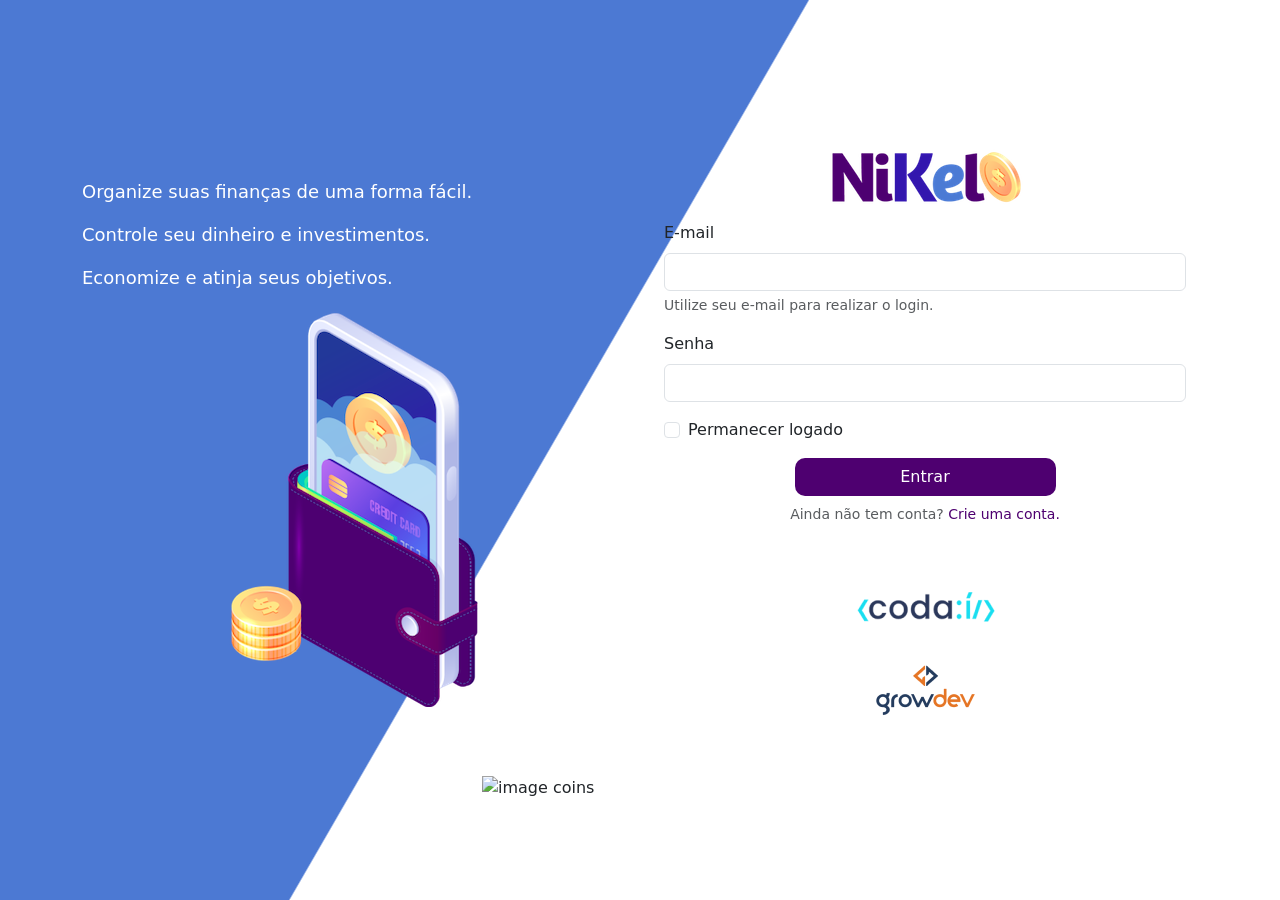
<file: public/index.html>
<!DOCTYPE html>
<html lang="PT-BR">
<head>
    <meta charset="UTF-8">
    <meta name="viewport" content="width=device-width, initial-scale=1.0">
    <title>Nikel</title>
    <link href="https://cdn.jsdelivr.net/npm/bootstrap@5.1.3/dist/css/bootstrap.min.css" rel="stylesheet" integrity="sha384-1BmE4kWBq78iYhFldvKuhfTAU6auU8tT94WrHftjDbrCEXSU1oBoqyl2QvZ6jIW3" crossorigin="anonymous">
    <link rel="stylesheet" href="css/styles.css">
</head>
<body id="login">
 <main>
    <div class="container">
        <div class="row vh-100">
            <div class="col  d-flex justify-content-center my-5 flex-column">
             <div class="text-login">
                <p>Organize suas finanças de uma forma fácil.</p>                  
                <p>Controle seu dinheiro e investimentos.</p>
                <p>Economize e atinja seus objetivos.</p>
             </div>
             <div class="text-center mb-3">
                <img src="assets/images/pocket.png" alt="image pocket" class="img-fluid" srcset="">
                <img srcvisual ="assets/images/coins.png" alt="image coins" class="img-fluid d-none d-md-inline coins" srcset="">   
             </div>
            </div>
            <div class="col d-flex justify-content-center my-5 flex-column">
                <div class="container">
                    <div class="row">
                        <div class="col">
                            <div class="text-center mb-3">
                            <img src="assets/images/nikel-logo.png" alt="logo Nikel" class="img-fluid" srcset="">   
                            </div>
                        </div>
                    </div>
                    <div class="row">
                        <div class="col">
                            <form id="login-form">
                                <div class="mb-3">
                                    <label for="email-input" class="form-label">E-mail</label>
                                    <input type="email" class="form-control" id="email-input" aria-describedby="emailHelp">
                                    <div id="emailHelp" class="form-text">Utilize seu e-mail para realizar o login.</div>
                                </div>
                                <div class="mb-3">
                                    <label for="password-input" class="form-label">Senha</label>
                                    <input type="password" class="form-control" id="password-input">
                                </div>
                                <div class="mb-3 form-check">
                                    <input type="checkbox" class="form-check-input" id="session-check">
                                    <label class="form-check-label" for="session-check">Permanecer logado</label>
                                </div>
                                <button type="submit" class="btn button-login">Entrar</button>
                                </form>
                        </div>
                </div>
                <div class="row">
                    <div class="col">
                        <p id="link-conta" class="text-center mt-2 form-text" data-bs-toggle="modal" data-bs-target="#register-modal">Ainda não tem conta? <span class="link-default">Crie uma conta.</span></p>
                    </div>
                </div>
            </div>
            <div class="row">
                <div class="col">
                    <div class="text-center mt-5">
                        <img src="assets/images/codai-logo.png" alt="logo codai" class="img-fluid" srcset="">
                    </div>
                </div>
            </div>
                        <div class="row">
                <div class="col">
                    <div class="text-center">
                        <img src="assets/images/growdev-logo.png" alt="logo growdev" class="img-fluid" srcset="">
                    </div>
                </div>
            </div>
    </div>
 <!-- Modal -->
<div class="modal fade" id="register-modal" tabindex="-1" aria-labelledby="exampleModalLabel" aria-hidden="true">
  <div class="modal-dialog">
    <div class="modal-content">
      <div class="modal-header">
        <h5 class="modal-title" id="exampleModalLabel">Crie sua conta</h5>
        <button type="button" class="btn-close" data-bs-dismiss="modal" aria-label="Close"></button>
      </div>
      <form id="create-form">
      <div class="modal-body">
        <div class="mb-3">
    <label for="email-create-input" class="form-label">E-mail</label>
    <input type="email" class="form-control" id="email-create-input" aria-describedby="emailHelp" required>
    <div id="emailHelp" class="form-text">Utilize seu e-mail para criar a conta.
    </div>
        </div>
  <div class="mb-3">
    <label for="password-create-input" class="form-label">Senha</label>
    <input type="password" class="form-control" id="password-create-input" required>
    <div id="emailHelp" class="form-text">Utilize uma senha fácil de lembrar e anote para não esquecer.
    </div>
    </div>
        </div>
      <div class="modal-footer">
        <button type="button" class="btn btn-secondary button-cancel" data-bs-dismiss="modal">Cancelar</button>
        <button type="submit" class="btn button-default">Criar conta</button>
      </div>
    </form>
    </div>
  </div>
</div>
</main>   

<script src="https://cdn.jsdelivr.net/npm/bootstrap@5.1.3/dist/js/bootstrap.bundle.min.js" integrity="sha384-ka7Sk0Gln4gmtz2MlQnikT1wXgYsOg+OMhuP+IlRH9sENBO0LRn5q+8nbTov4+1p" crossorigin="anonymous"></script>
<script src="./js/index.js"></script>
</body>
</html>
</file>
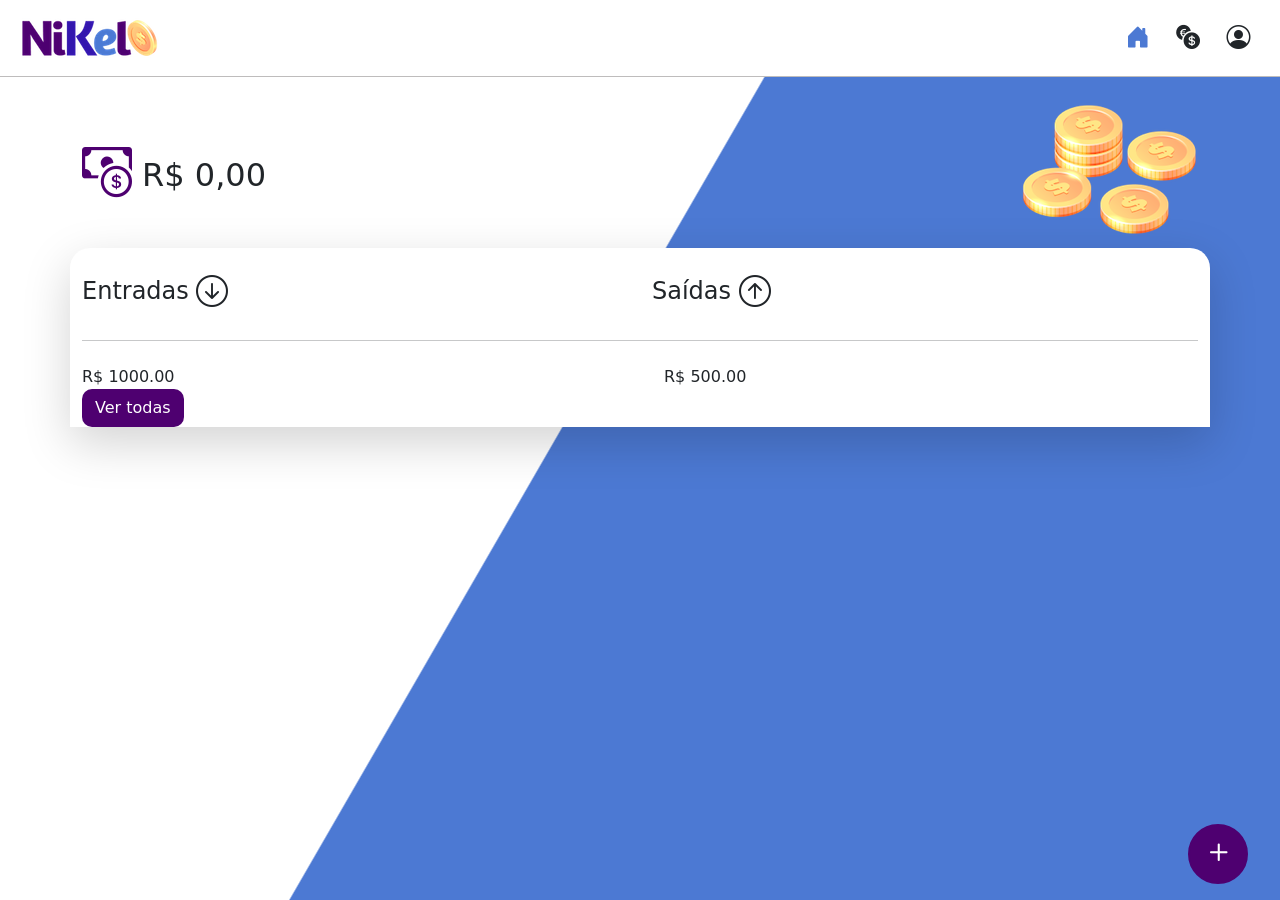
<file: public/home.html>
<!DOCTYPE html>
<html lang="PT-BR">
<head>
    <meta charset="UTF-8">
    <meta name="viewport" content="width=device-width, initial-scale=1.0">
    <title>Nikel - Home</title>
    <link rel="stylesheet" href="https://cdn.jsdelivr.net/npm/bootstrap-icons@1.13.1/font/bootstrap-icons.min.css">
    <link href="https://cdn.jsdelivr.net/npm/bootstrap@5.1.3/dist/css/bootstrap.min.css" rel="stylesheet" integrity="sha384-1BmE4kWBq78iYhFldvKuhfTAU6auU8tT94WrHftjDbrCEXSU1oBoqyl2QvZ6jIW3" crossorigin="anonymous">
    <link rel="stylesheet" href="css/styles.css">
</head>
<body id="app">
    <header>
        <nav class="navbar navbar-expand navbar-light bg-white">
  <div class="container-fluid">
    <a class="navbar-brand" href="#">
        <img src="assets/images/nikel-small-logo.png" alt="logo Nikel" class="img-fluid" srcset="" style="height: 40px;">
    </a>
    <button class="navbar-toggler" type="button" data-bs-toggle="collapse" data-bs-target="#navbarSupportedContent" aria-controls="navbarSupportedContent" aria-expanded="false" aria-label="Toggle navigation">
      <span class="navbar-toggler-icon"></span>
    </button>
    <div class="collapse navbar-collapse justify-content-end" id="navbarSupportedContent">
      <div class="d-flex">
        <a link href="home.html"><button class="btn" type="button"><i class="bi bi-house-door-fill fs-4 color-secondary"></i></button></a>
        <a link href="transactions.html"><button class="btn" type="button"><i class="bi bi-currency-exchange fs-4"></i></button></a>
        
        <div class="dropdown">
   <button class="btn" type="button" id="dropdownMenuButton1" data-bs-toggle="dropdown" aria-expanded="false">
    <i class="bi bi-person-circle fs-4"></i>
    </button>
  <ul class="dropdown-menu" aria-labelledby="dropdownMenuButton1">
    <li><a class="dropdown-item" href="#">Sair</a></li>
   
  </ul>
</div>
    </div>
    </div>
  </div>
</nav>
    </header>

 <main>
    <div class="container-lg">
        <div class="row">
            <div class="col d-flex mt-4 justify-content-start align-items-center">
                <i class="bi bi-cash-coin color-primary icon-detail"></i>
                <span class="fs-2">R$ 0,00</span>    
            </div>
            <div class="col d-flex mt-4 justify-content-end">
                <div class="text-center">
                    <img src="assets/images/coins-small.png" alt="image coins" srcset="">
                </div>           
            </div>
        </div>
        <div class="row">
            <div class="col-12 info shadow-lg">
                <div class="container">
                    <div class="row">
                        <div class="col-6">
                            <span class="fs-4">Entradas <i class="bi bi-arrow-down-circle fs-2 align-middle"></i></span>    
                        </div>
                        <div class="col-6">
                            <span class="fs-4">Saídas <i class="bi bi-arrow-up-circle fs-2 align-middle"></i></span>
                        </div>
                        <div class="col-12 my-2">
                            <hr>
                        </div>
                    </div>
                    <div class="row">
                        <div class="col-6">
                            <div class="container">
                                <div class="col">
                                    <div class="row">
                                        R$ 1000.00
                                    </div>
                                </div>
                            </div>       
                        </div>
                        <div class="col-6">
                            <div class="container">
                                <div class="row">
                                    <div class="col">
                                        R$ 500.00
                                    </div>
                                </div>
                            </div>
                        </div>
                        <div class="col-12">
                            <button type="button" class="btn button-default">Ver todas</button>
                        </div>
                    </div>
                </div>
            </div>
        </div>
        <button class="btn button-float" data-bs-toggle="modal" data-bs-target="#transaction-modal"><i class="bi bi-plus"></i></button>
    </div>
    </div>
</div>
       <!-- Modal -->
<div class="modal fade" id="transaction-modal" tabindex="-1" aria-labelledby="exampleModalLabel" aria-hidden="true">
  <div class="modal-dialog">
    <div class="modal-content">
      <div class="modal-header">
        <h5 class="modal-title" id="exampleModalLabel">Adicionar Lançamento</h5>
        <button type="button" class="btn-close" data-bs-dismiss="modal" aria-label="Close"></button>
      </div>
      <form id="transaction-form">
      <div class="modal-body">
        <div class="mb-3">
            <label for="value-input" class="form-label">Valor</label>
            <input type="number" class="form-control" id="value-input" aria-describedby="emailHelp">
        </div>
        <div class="mb-3">
            <label for="description-input" class="form-label">Descrição</label>
            <input type="text" class="form-control" id="description-input">
        </div>
         <div class="mb-3">
            <label for="date-input" class="form-label">Data</label>
            <input type="date" class="form-control" id="date-input">
        </div>
        <div class="mb-3">
            <div class="form-check form-check-inline">
                <input class="form-check-input" type="radio" name="type-input" id="1" value="1" checked>
                <label class="form-check-label" for="inlineRadio1">Entrada</label>
            </div>
            <div class="form-check form-check-inline">
                <input class="form-check-input" type="radio" name="type-input" id="2" value="2">
                <label class="form-check-label" for="inlineRadio2">Saída</label>
            </div>
        </div>
        <div class="modal-footer">
        <button type="button" class="btn btn-secondary button-cancel" data-bs-dismiss="modal">Cancelar</button>
        <button type="submit" class="btn button-default">Adicionar</button>
        </div>
        </div>
        </div>
        </div>
     </form>
    </div>
</main>   
 
 <script src="https://cdn.jsdelivr.net/npm/bootstrap@5.1.3/dist/js/bootstrap.bundle.min.js" integrity="sha384-ka7Sk0Gln4gmtz2MlQnikT1wXgYsOg+OMhuP+IlRH9sENBO0LRn5q+8nbTov4+1p" crossorigin="anonymous"></script>
</body>
</html>
</file>
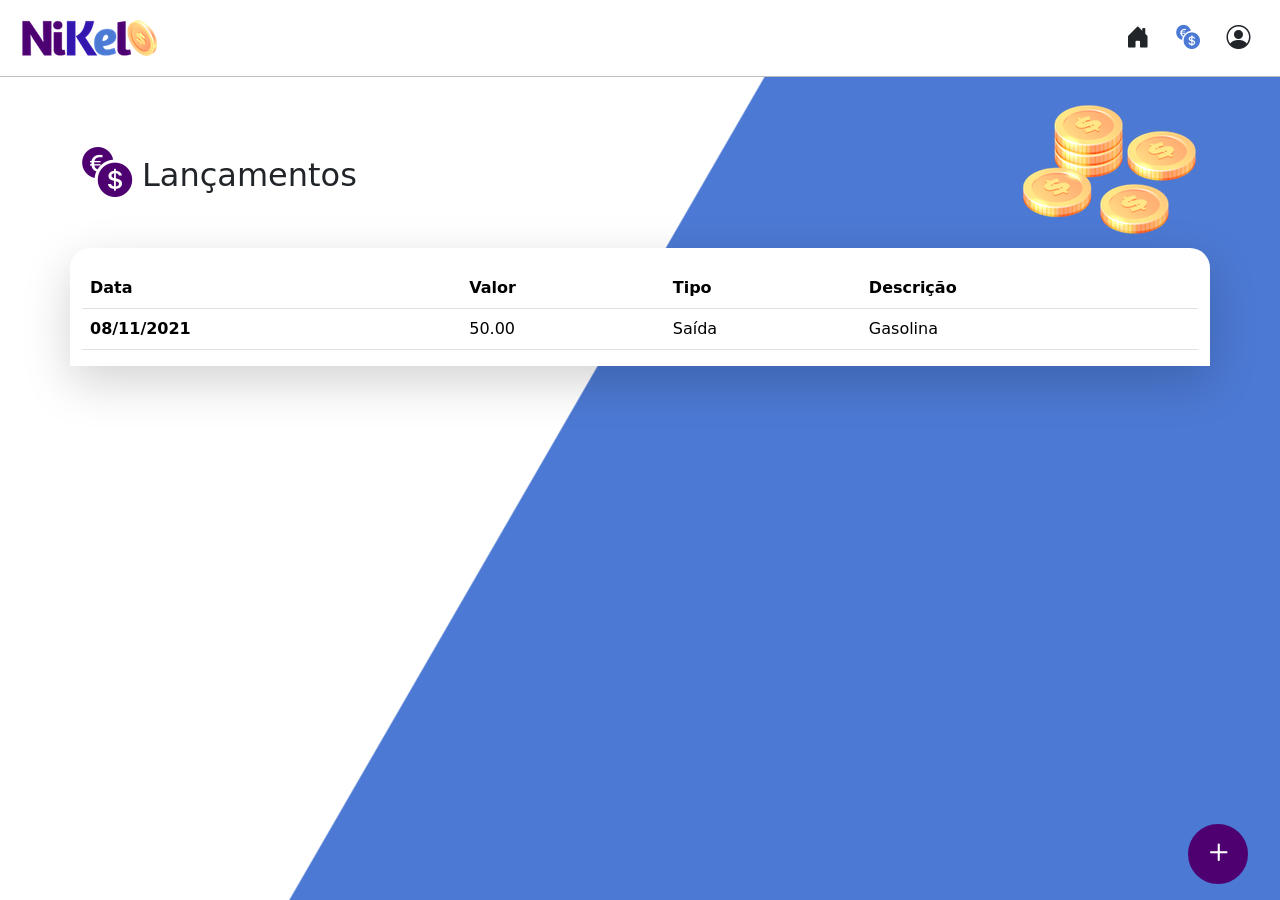
<file: public/transactions.html>
<!DOCTYPE html>
<html lang="PT-BR">
<head>
    <meta charset="UTF-8">
    <meta name="viewport" content="width=device-width, initial-scale=1.0">
    <title>Nikel - Lançamentos</title>
    <link rel="stylesheet" href="https://cdn.jsdelivr.net/npm/bootstrap-icons@1.13.1/font/bootstrap-icons.min.css">
    <link href="https://cdn.jsdelivr.net/npm/bootstrap@5.1.3/dist/css/bootstrap.min.css" rel="stylesheet" integrity="sha384-1BmE4kWBq78iYhFldvKuhfTAU6auU8tT94WrHftjDbrCEXSU1oBoqyl2QvZ6jIW3" crossorigin="anonymous">
    <link rel="stylesheet" href="css/styles.css">
</head>
<body id="app">
    <header>
        <nav class="navbar navbar-expand navbar-light bg-white">
  <div class="container-fluid">
    <a class="navbar-brand" href="#">
        <img src="assets/images/nikel-small-logo.png" alt="logo Nikel" class="img-fluid" srcset="" style="height: 40px;">
    </a>
    <button class="navbar-toggler" type="button" data-bs-toggle="collapse" data-bs-target="#navbarSupportedContent" aria-controls="navbarSupportedContent" aria-expanded="false" aria-label="Toggle navigation">
      <span class="navbar-toggler-icon"></span>
    </button>
    <div class="collapse navbar-collapse justify-content-end" id="navbarSupportedContent">
      <div class="d-flex">
        <a link href="home.html"><button class="btn" type="button"><i class="bi bi-house-door-fill fs-4"></i></button></a>
        <a link href="transactions.html"><button class="btn" type="button"><i class="bi bi-currency-exchange fs-4 color-secondary"></i></button></a>
        
        <div class="dropdown">
   <button class="btn" type="button" id="dropdownMenuButton1" data-bs-toggle="dropdown" aria-expanded="false">
    <i class="bi bi-person-circle fs-4"></i>
    </button>
  <ul class="dropdown-menu" aria-labelledby="dropdownMenuButton1">
    <li><a class="dropdown-item" href="#">Sair</a></li>
   
  </ul>
</div>
    </div>
    </div>
  </div>
</nav>
    </header>

 <main>
    <div class="container-lg">
        <div class="row">
            <div class="col d-flex mt-4 justify-content-start align-items-center">
                <i class="bi bi-currency-exchange color-primary icon-detail"></i>
                <span class="fs-2">Lançamentos</span>    
            </div>
            <div class="col d-flex mt-4 justify-content-end">
                <div class="text-center">
                    <img src="assets/images/coins-small.png" alt="image coins" srcset="">
                </div>           
            </div>
        </div>
        <div class="row">
            <div class="col-12 info shadow-lg">
                <div class="container">
                    <div class="row">
                        <div class="col">
                        <table class="table">
  <thead>
    <tr>
      <th scope="col">Data</th>
      <th scope="col">Valor</th>
      <th scope="col">Tipo</th>
      <th scope="col">Descrição</th>
    </tr>
  </thead>
  <tbody>
    <tr>
      <th scope="row">08/11/2021</th>
      <td>50.00</td>
      <td>Saída</td>
      <td>Gasolina</td>
    </tr>
   
  </tbody>
</table>    
                        </div>
                    </div>
                </div>
            </div>
        </div>
        <button class="btn button-float" data-bs-toggle="modal" data-bs-target="#transaction-modal"><i class="bi bi-plus"></i></button>
      </div>
       <!-- Modal -->
<div class="modal fade" id="transaction-modal" tabindex="-1" aria-labelledby="exampleModalLabel" aria-hidden="true">
  <div class="modal-dialog">
    <div class="modal-content">
      <div class="modal-header">
        <h5 class="modal-title" id="exampleModalLabel">Adicionar Lançamento</h5>
        <button type="button" class="btn-close" data-bs-dismiss="modal" aria-label="Close"></button>
      </div>
      <form id="transaction-form">
      <div class="modal-body">
        <div class="mb-3">
            <label for="value-input" class="form-label">Valor</label>
            <input type="number" class="form-control" id="value-input" aria-describedby="emailHelp">
        </div>
        <div class="mb-3">
            <label for="description-input" class="form-label">Descrição</label>
            <input type="text" class="form-control" id="description-input">
        </div>
         <div class="mb-3">
            <label for="date-input" class="form-label">Data</label>
            <input type="date" class="form-control" id="date-input">
        </div>
        <div class="mb-3">
            <div class="form-check form-check-inline">
                <input class="form-check-input" type="radio" name="type-input" id="1" value="1" checked>
                <label class="form-check-label" for="inlineRadio1">Entrada</label>
            </div>
            <div class="form-check form-check-inline">
                <input class="form-check-input" type="radio" name="type-input" id="2" value="2">
                <label class="form-check-label" for="inlineRadio2">Saída</label>
            </div>
        </div>
        <div class="modal-footer">
        <button type="button" class="btn btn-secondary button-cancel" data-bs-dismiss="modal">Cancelar</button>
        <button type="submit" class="btn button-default">Adicionar</button>
        </div>
        </div>
        </div>
        </div>
     </form>
    </div>
  </main>   
 
 <script src="https://cdn.jsdelivr.net/npm/bootstrap@5.1.3/dist/js/bootstrap.bundle.min.js" integrity="sha384-ka7Sk0Gln4gmtz2MlQnikT1wXgYsOg+OMhuP+IlRH9sENBO0LRn5q+8nbTov4+1p" crossorigin="anonymous"></script>
</body>
</html>
</file>
<file: public/css/styles.css>
#login {
    background: linear-gradient(120deg, #4c79d3 44.9%, #ffffff 45%) no-repeat fixed;
}

#app {
    background: linear-gradient(120deg, #ffffff 44.9%, #4c79d3 45%) no-repeat fixed;
}

header {
    border-bottom: 1px solid #bebcbc;
    padding: 5px;
    background-color: #ffffff;
}

.color-primary {
    color: #4e0070;
}

.color-secondary {
    color: #4c79d3;
}

.icon-detail {
    font-size: 50px;
    margin-right: 10px;
    vertical-align: middle;
}

.text-login {
        color: #ffffff;
        font-size: 18px;
        font-weight: 500;
    }

.coins {
    position: absolute;
    bottom: 100px;
}

.button-login {
    border-radius: 10px;
    background-color: #4e0070;
    color: #ffffff;
    width: 50%;
    margin: 0 25%;
}

.button-default {
    border-radius: 10px;
    background-color: #4e0070;
    color: #ffffff;
}

.button-cancel {
    border-radius: 10px;
}

.button-float {
    border-radius: 100%;
    height: 60px;
    width: 60px;
    position: fixed;
    padding: 0 !important;
    bottom: 1rem;
    right: 2rem;
    font-size: 35px;
    border: 2px solid #4e0070;
    background-color: #4e0070;
    color: #ffffff;
}

.button-float:hover {
    background-color: #ffffff;
    border-color: #4c79d3;
    color: #4c79d3;
}

.button-login:hover, .button-default:hover {
    background-color: #4c79d3;
    color: #ffffff;
}

.link-default {
    color: #4e0070;
    cursor: pointer;
}

.link-default:hover {
    color: #4c79d3;
}

.form-text {
    font-size: 14px;
}

.info {
    background-color: #ffffff;
    border-radius: 20px 20px 0px 0px;
    padding: 20px 0px 0px 0px;
}
</file>
